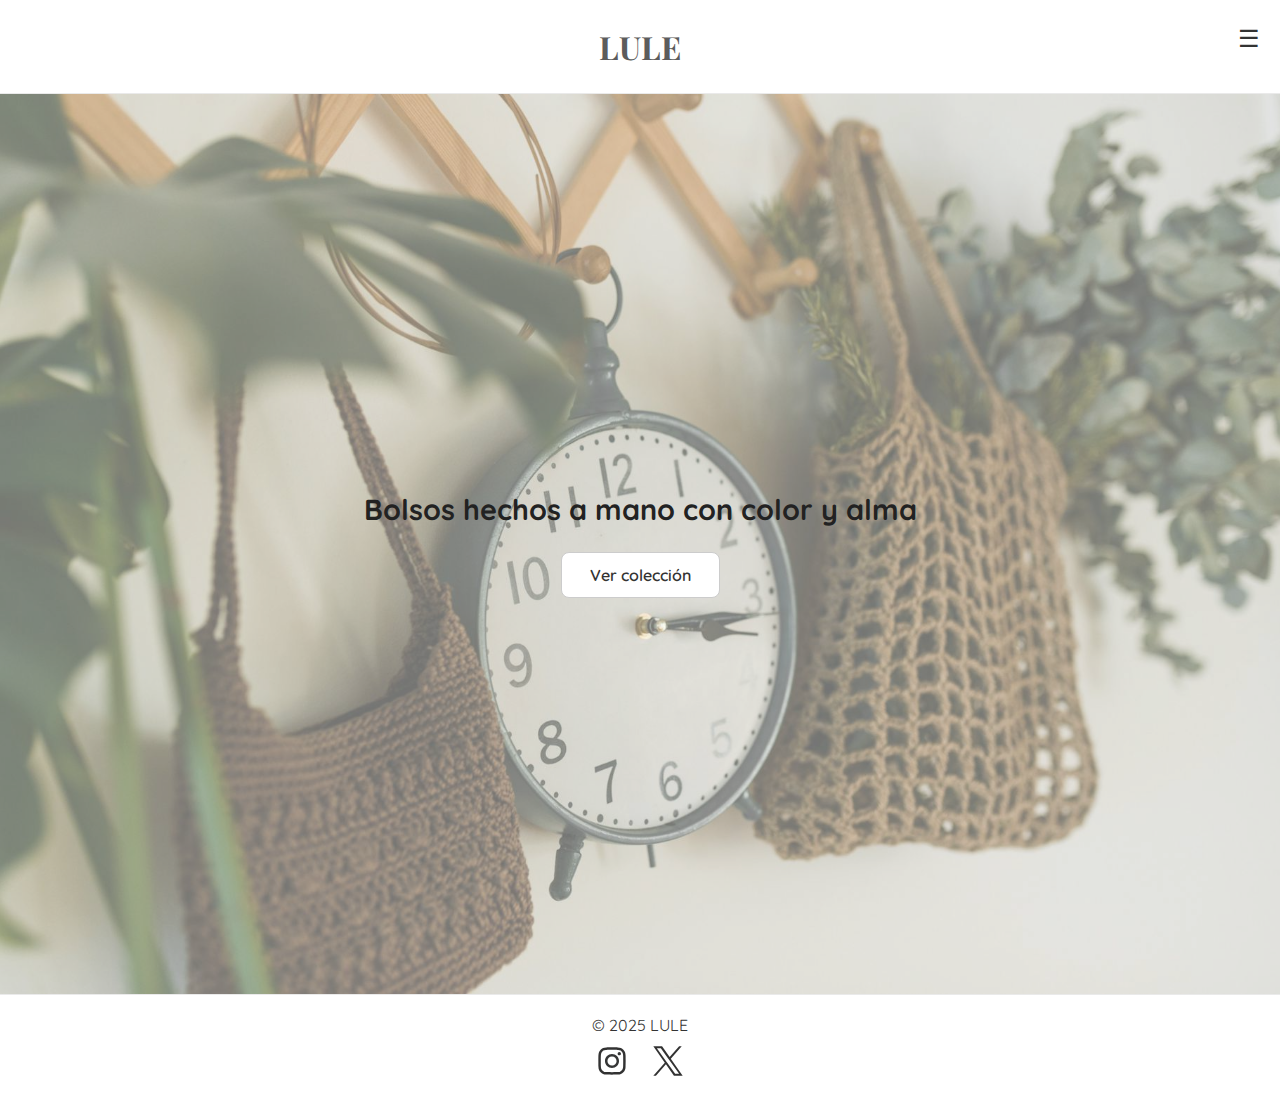
<file: index.html>
<!DOCTYPE html>
<html lang="es">

<head>
    <!-- Configuración básica del documento -->
    <meta charset="UTF-8" />
    <meta name="viewport" content="width=device-width, initial-scale=1.0" />
    <title>LULE</title>

    <!-- Tipografías de Google Fonts -->
    <link
        href="https://fonts.googleapis.com/css2?family=Quicksand:wght@400;600&family=Playfair+Display:wght@500&display=swap"
        rel="stylesheet">

    <!-- Hoja de estilos principal -->
    <link rel="stylesheet" href="assets/css/style.css" />
</head>

<body>

    <!-- HEADER: Logo + menú de navegación -->
    <header>
        <h1>LULE</h1>

        <!-- Botón para abrir/cerrar el menú hamburguesa -->
        <button id="menu-toggle" aria-label="Abrir menú">&#9776;</button>

        <!-- Menú de navegación -->
        <nav id="nav" class="nav-cerrado">
            <ul>
                <li><a href="index.html">Inicio</a></li>
                <li><a href="pages/productos.html">Colección</a></li>
                <li><a href="pages/carrito.html">Carrito</a></li>
            </ul>
        </nav>
    </header>

    <!-- MAIN: sección de bienvenida/hero -->
    <main>
        <section class="hero">
            <!-- Overlay visual si tenés imagen de fondo -->
            <div class="overlay"></div>
            <h2>Bolsos hechos a mano con color y alma</h2>
            <a href="pages/productos.html" class="btn">Ver colección</a>
        </section>
    </main>

    <!-- FOOTER: derechos y redes sociales -->
    <footer>
        <p>&copy; 2025 LULE</p>
        <div class="redes">
            <a href="https://www.instagram.com/bylule__" target="_blank">
                <img src="assets/img/icono-instagram.svg" alt="Instagram" class="logo-red">
            </a>
            <a href="https://twitter.com/tuusuario" target="_blank">
                <img src="assets/img/icono-X.svg" alt="X" class="logo-red">
            </a>
        </div>
    </footer>

    <!-- Script para la funcionalidad del menú hamburguesa -->
    <script src="assets/js/main.js"></script>
</body>

</html>
</file>
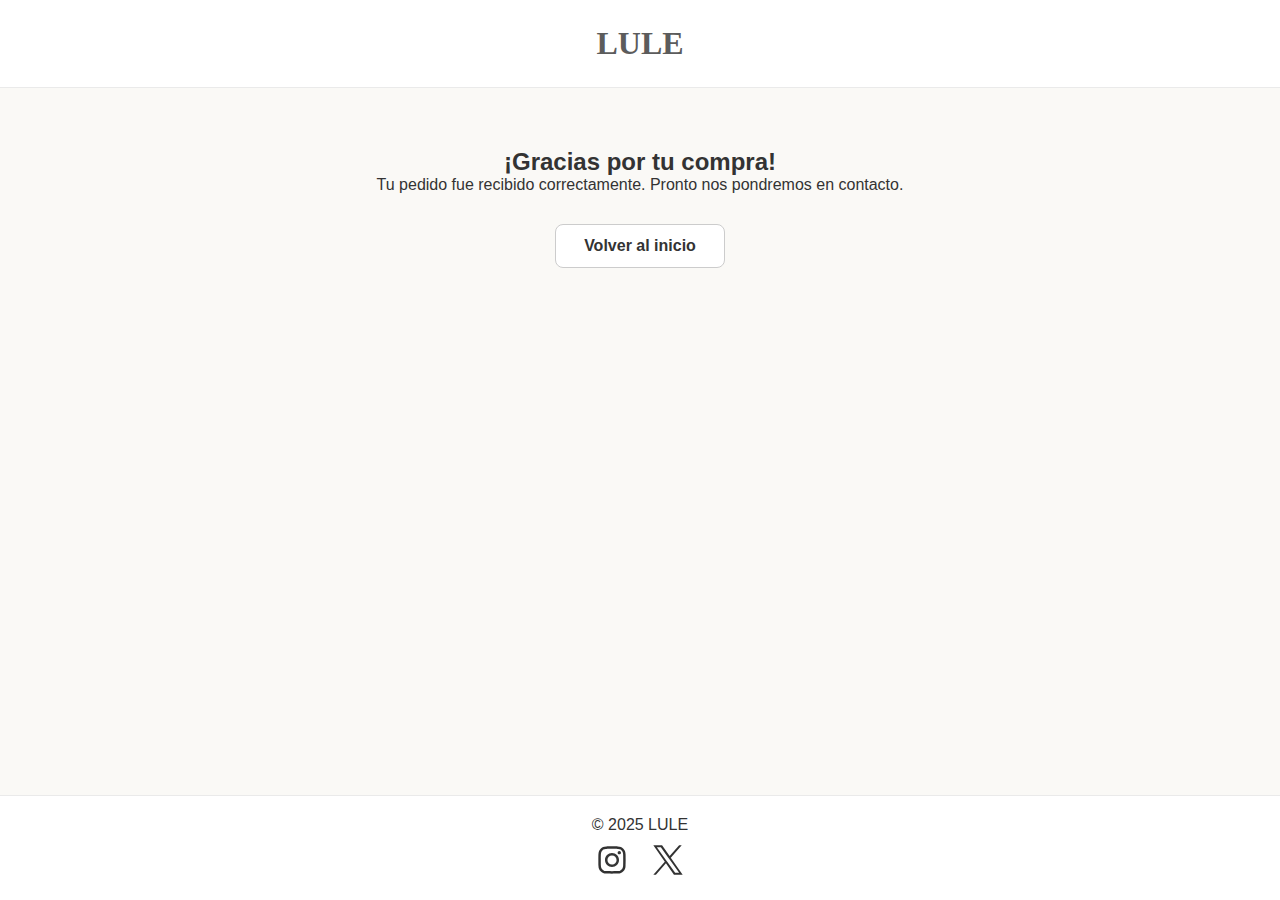
<file: pages/gracias.html>
<!DOCTYPE html>
<html lang="es">

<head>
    <meta charset="UTF-8" />
    <meta name="viewport" content="width=device-width, initial-scale=1.0" />
    <title>Gracias por tu compra - LULE</title>

    <!-- Enlace a hoja de estilos general -->
    <link rel="stylesheet" href="../assets/css/style.css" />
</head>

<body>
    <!-- HEADER simple con marca -->
    <header>
        <h1>LULE</h1>
    </header>

    <!-- MAIN: Mensaje de agradecimiento -->
    <main style="text-align: center; padding: 60px 20px;">
        <h2>¡Gracias por tu compra!</h2>
        <p>Tu pedido fue recibido correctamente. Pronto nos pondremos en contacto.</p>

        <!-- Botón para volver al inicio -->
        <a href="../index.html" class="btn" style="margin-top: 30px;">Volver al inicio</a>
    </main>

    <!-- FOOTER con redes sociales -->
    <footer>
        <p>&copy; 2025 LULE</p>
        <div class="redes">
            <a href="https://www.instagram.com/tuusuario" target="_blank">
                <img src="../assets/img/icono-instagram.svg" alt="Instagram" class="logo-red" />
            </a>
            <a href="https://twitter.com/tuusuario" target="_blank">
                <img src="../assets/img/icono-X.svg" alt="X" class="logo-red" />
            </a>
        </div>
    </footer>
</body>

</html>
</file>
<file: assets/css/style.css>
/* RESET Y FUENTES */
* {
    box-sizing: border-box;
    margin: 0;
    padding: 0;
}

body {
    font-family: 'Quicksand', sans-serif;
    background-color: #faf9f6;
    color: #333;
    display: flex;
    flex-direction: column;
    min-height: 100vh;
}

/* HEADER */
header {
    background-color: #fff;
    padding: 25px;
    border-bottom: 1px solid #eaeaea;
    position: relative;
    text-align: center;
}

header h1 {
    font-family: 'Playfair Display', serif;
    font-size: 2rem;
    color: #5c5c5c;
}

/* Botón hamburguesa: siempre visible */
#menu-toggle {
    display: block;
    font-size: 24px;
    background: none;
    border: none;
    color: #333;
    cursor: pointer;
    position: absolute;
    top: 25px;
    right: 20px;
    z-index: 11;
}

/* Menú cerrado */
.nav-cerrado {
    display: none;
}

/* Menú abierto (overlay vertical) */
.nav-abierto {
    display: block;
    position: absolute;
    top: 70px;
    left: 0;
    right: 0;
    background-color: #fff;
    border-top: 1px solid #eee;
    z-index: 10;
}

.nav-abierto ul {
    display: flex;
    flex-direction: column;
    align-items: center;
    padding: 10px 0;
    gap: 10px;
    list-style: none;
}

/* Estilo de los links del menú */
nav ul li a {
    color: #333;
    text-decoration: none;
    font-weight: 600;
}

nav ul li a:hover {
    color: #888;
}



/* Mostrar el botón en móviles */
@media (max-width: 767px) {
    #menu-toggle {
        display: block;
    }
}

/* HERO */
.hero {
    position: relative;
    height: 80vh;
    /* altura en móvil */
    text-align: center;
    background: url('../img/hero.jpg') center/cover no-repeat;
    display: flex;
    flex-direction: column;
    justify-content: center;
    align-items: center;
}

/* En pantallas grandes (tablet y desktop) */
@media (min-width: 768px) {
    .hero {
        height: 100vh;
    }
}

/* Capa blanca semitransparente */
.hero .overlay {
    position: absolute;
    top: 0;
    left: 0;
    width: 100%;
    height: 100%;
    background-color: rgba(255, 255, 255, 0.45);
    z-index: 1;
}

.hero h2,
.hero .btn {
    position: relative;
    z-index: 2;
}

.hero h2 {
    font-size: 1.8rem;
    margin-bottom: 25px;
    color: #222;
}

/* BOTÓN */
.btn {
    display: inline-block;
    padding: 12px 28px;
    background-color: #fff;
    color: #333;
    text-decoration: none;
    font-weight: 600;
    border: 1px solid #ccc;
    border-radius: 8px;
    transition: all 0.3s ease;
}

.btn:hover {
    background-color: #f0f0f0;
}

/* FOOTER */
footer {
    text-align: center;
    padding: 20px;
    background-color: #fff;
    border-top: 1px solid #eaeaea;
    margin-top: auto;
}

footer .redes {
    margin-top: 10px;
}

footer .redes a {
    display: inline-block;
    margin: 0 10px;
}

footer .logo-red {
    width: 32px;
    height: 32px;
    object-fit: contain;
    opacity: 0.8;
    transition: opacity 0.3s ease;
}

footer .logo-red:hover {
    opacity: 1;
    transform: scale(1.15);
}

.catalogo h2 {
    text-align: center;
    margin-top: 40px;
    margin-bottom: 20px;
    font-size: 1.8rem;
    color: #444;
}

/* CONTENEDOR DE PRODUCTOS */
.grid-productos {
    display: grid;
    grid-template-columns: repeat(1, 1fr);
    /* 1 columna por defecto (móvil) */
    gap: 20px;
    padding: 30px;
}

/* En pantallas mayores a 768px → 2 columnas */
@media (min-width: 768px) {
    .grid-productos {
        grid-template-columns: repeat(2, 1fr);
    }
}

/* TARJETA DE PRODUCTO */
.producto-card {
    background: #fff;
    border-radius: 10px;
    box-shadow: 0 0 10px rgba(0, 0, 0, 0.05);
    padding: 20px;
    text-align: center;
    transition: transform 0.3s ease;
}

.producto-card:hover {
    transform: translateY(-4px);
}

.producto-card img {
    max-width: 100%;
    border-radius: 8px;
    height: auto;
    margin-bottom: 10px;
}

.producto-card h3 {
    font-size: 1.2rem;
    margin-bottom: 5px;
    color: #444;
}

.producto-card p {
    font-weight: bold;
    color: #222;
    margin-bottom: 10px;
}

.producto-card button {
    padding: 10px 16px;
    background-color: #222;
    color: white;
    border: none;
    border-radius: 6px;
    cursor: pointer;
    transition: background-color 0.3s;
}

.producto-card button:hover {
    background-color: #444;
}

.carrito {
    padding: 40px 20px;
}

.carrito h2 {
    text-align: center;
    margin-bottom: 20px;
}

.carrito-lista {
    list-style: none;
    padding: 0;
    margin-bottom: 20px;
}

.item-carrito {
    display: flex;
    justify-content: space-between;
    align-items: center;
    padding: 10px 12px;
    border-bottom: 1px solid #eee;
}

.eliminar-btn {
    background-color: #e74c3c;
    color: white;
    border: none;
    padding: 6px 10px;
    border-radius: 5px;
    cursor: pointer;
}

.eliminar-btn:hover {
    background-color: #c0392b;
}

.carrito-total {
    text-align: right;
    font-weight: bold;
    font-size: 1.2rem;
    margin-top: 10px;
}

.carrito-botones {
    display: flex;
    justify-content: space-between;
    margin-top: 30px;
}

.formulario {
    padding: 40px 20px;
    max-width: 500px;
    margin: auto;
}

.formulario h2 {
    text-align: center;
    margin-bottom: 20px;
}

.formulario form {
    display: flex;
    flex-direction: column;
    gap: 15px;
}

.formulario input {
    padding: 10px;
    border: 1px solid #ccc;
    border-radius: 6px;
    font-size: 1rem;
}

.mensaje {
    margin-top: 20px;
    text-align: center;
    font-weight: bold;
}

.resumen {
    background-color: #fff;
    padding: 20px;
    border: 1px solid #eee;
    border-radius: 10px;
    margin-bottom: 30px;
}

.resumen h3 {
    margin-bottom: 10px;
    text-align: center;
}

.resumen ul {
    list-style: none;
    padding: 0;
    margin-bottom: 10px;
}

.resumen li {
    padding: 5px 0;
    border-bottom: 1px solid #f0f0f0;
}

#resumen-total {
    font-weight: bold;
    text-align: right;
}

.btn-carrito {
    display: inline-block;
    margin: 20px;
    font-weight: bold;
    text-decoration: none;
    color: #333;
    background: #fff;
    padding: 8px 16px;
    border: 1px solid #ccc;
    border-radius: 8px;
}

#contador-carrito {
    background-color: rgb(95, 90, 91);
    color: white;
    padding: 2px 8px;
    border-radius: 50%;
    margin-left: 6px;
    font-size: 0.9rem;
}

.cantidad-texto {
    font-size: 0.9rem;
    color: #555;
    margin-top: 5px;
}

.item-carrito {
    display: flex;
    align-items: center;
    gap: 16px;
    border-bottom: 1px solid #eee;
    padding: 12px 0;
}

.carrito-img {
    width: 60px;
    height: 60px;
    object-fit: cover;
    border-radius: 8px;
}

.info-producto {
    flex-grow: 1;
    font-size: 0.95rem;
    color: #444;
}

.eliminar-uno {
    background-color: #e74c3c;
    color: white;
    border: none;
    padding: 6px 12px;
    border-radius: 6px;
    cursor: pointer;
}

.eliminar-uno:hover {
    background-color: #c0392b;
}
</file>
